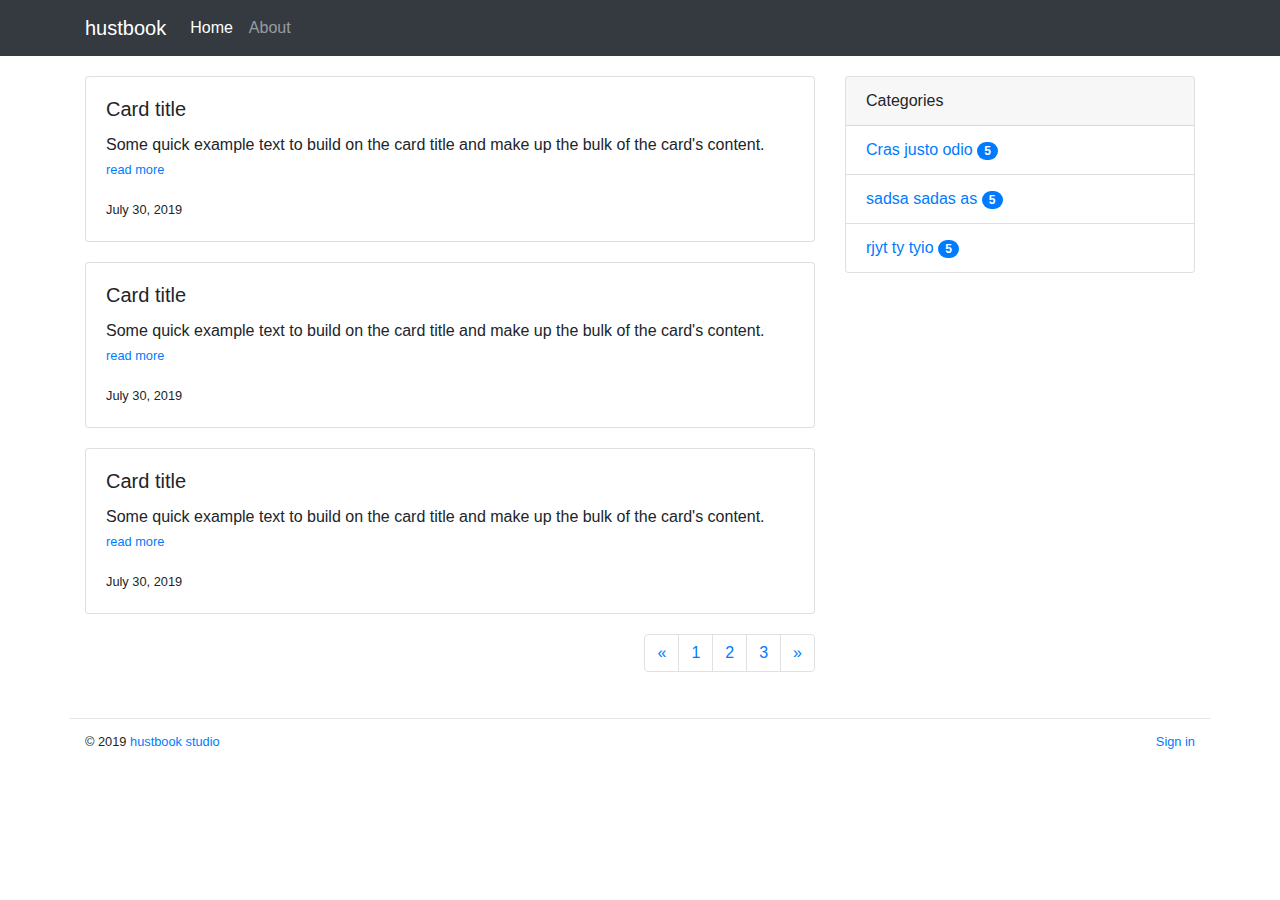
<file: hustbook/templates/__frontend/index.html>
<!--
 * @Description: 
 * @Author: Wu Xie
 * @Github: https://github.com/shiehng
 * @Date: 2019-07-31 23:21:41
 -->
 <!doctype html>
 <html lang="en">
<head>
    <!-- Required meta tags -->
    <meta charset="utf-8">
    <meta name="viewport" content="width=device-width, initial-scale=1, shrink-to-fit=no">

    <!-- Bootstrap CSS -->
    <link rel="stylesheet" href="https://stackpath.bootstrapcdn.com/bootstrap/4.3.1/css/bootstrap.min.css" integrity="sha384-ggOyR0iXCbMQv3Xipma34MD+dH/1fQ784/j6cY/iJTQUOhcWr7x9JvoRxT2MZw1T" crossorigin="anonymous">
    <link rel="stylesheet" href="./style.css">
    <title>hustbook</title>
</head>
<body>
    <header>
        <nav class="navbar navbar-expand-lg navbar-dark bg-dark">
            <div class="container">
            <a class="navbar-brand mb-0 h1" href="#">hustbook</a>
            <button class="navbar-toggler" type="button" data-toggle="collapse" data-target="#navbarSupportedContent" aria-controls="navbarSupportedContent" aria-expanded="false" aria-label="Toggle navigation">
                <span class="navbar-toggler-icon"></span>
            </button>
            <div class="collapse navbar-collapse" id="navbarSupportedContent">
                <ul class="navbar-nav mr-auto">
                    <li class="nav-item active">
                        <a class="nav-link" href="#">Home<span class="sr-only">(current)</span></a>
                    </li>
                    <li class="nav-item">
                        <a class="nav-link" href="#">About</a>
                    </li>
                </ul>
            </div>
            </div>
        </nav>
    </header>
    <main class="container">
        <div class="row">
            <div class="col-sm-8">
                <div class="card">
                    <div class="card-body">
                        <h5 class="card-title">Card title</h5>
                        <p class="card-text">Some quick example text to build on the card title and make up the bulk of the card's content.
                            <small><a href="#">read more</a></small>
                        </p>
                        <small>
                            <span class="date">July 30, 2019</span>
                        </small>
                    </div>
                </div>
                <div class="card">
                    <div class="card-body">
                        <h5 class="card-title">Card title</h5>
                        <p class="card-text">Some quick example text to build on the card title and make up the bulk of the card's content.
                            <small><a href="#">read more</a></small>
                        </p>
                        <small>
                            <span class="date">July 30, 2019</span>
                        </small>
                    </div>
                </div>
                <div class="card">
                    <div class="card-body">
                        <h5 class="card-title">Card title</h5>
                        <p class="card-text">Some quick example text to build on the card title and make up the bulk of the card's content.
                            <small><a href="#">read more</a></small>
                        </p>
                        <small>
                            <span class="date">July 30, 2019</span>
                        </small>
                    </div>
                </div>
                <nav aria-label="Page navigation example">
                    <ul class="pagination justify-content-end">
                        <li class="page-item">
                        <a class="page-link" href="#" aria-label="Previous">
                            <span aria-hidden="true">&laquo;</span>
                        </a>
                        </li>
                        <li class="page-item"><a class="page-link" href="#">1</a></li>
                        <li class="page-item"><a class="page-link" href="#">2</a></li>
                        <li class="page-item"><a class="page-link" href="#">3</a></li>
                        <li class="page-item">
                        <a class="page-link" href="#" aria-label="Next">
                            <span aria-hidden="true">&raquo;</span>
                        </a>
                        </li>
                    </ul>
                    </nav>
            </div>
            <div class="col-sm-4 sidebar">
                <div class="card">
                    <div class="card-header">Categories</div>
                    <ul class="list-group list-group-flush">
                        <li class="list-group-item">
                            <a href="">Cras justo odio</a>
                            <span class="badge badge-pill badge-primary">5</span>
                        </li>
                        <li class="list-group-item">
                            <a href="">sadsa sadas as</a>
                            <span class="badge badge-pill badge-primary">5</span>
                        </li>
                        <li class="list-group-item">
                            <a href="">rjyt ty tyio</a>
                            <span class="badge badge-pill badge-primary">5</span>
                        </li>
                    </ul>
                </div>
            </div>
        </div>
    </main>
    <footer class="container">
        <div style="float: left;">
            <small>© 2019 <a href="http://www.hustbook.com" title="visit hustbook">hustbook studio</a>
            </small>
        </div>
        <div style="float: right;">
            <small><a href="#">Sign in</a></small>
        </div>
    </footer>

    <!-- Optional JavaScript -->
    <!-- jQuery first, then Popper.js, then Bootstrap JS -->
    <script src="https://code.jquery.com/jquery-3.3.1.slim.min.js" integrity="sha384-q8i/X+965DzO0rT7abK41JStQIAqVgRVzpbzo5smXKp4YfRvH+8abtTE1Pi6jizo" crossorigin="anonymous"></script>
    <script src="https://cdnjs.cloudflare.com/ajax/libs/popper.js/1.14.7/umd/popper.min.js" integrity="sha384-UO2eT0CpHqdSJQ6hJty5KVphtPhzWj9WO1clHTMGa3JDZwrnQq4sF86dIHNDz0W1" crossorigin="anonymous"></script>
    <script src="https://stackpath.bootstrapcdn.com/bootstrap/4.3.1/js/bootstrap.min.js" integrity="sha384-JjSmVgyd0p3pXB1rRibZUAYoIIy6OrQ6VrjIEaFf/nJGzIxFDsf4x0xIM+B07jRM" crossorigin="anonymous"></script>
</body>
 </html>
</file>
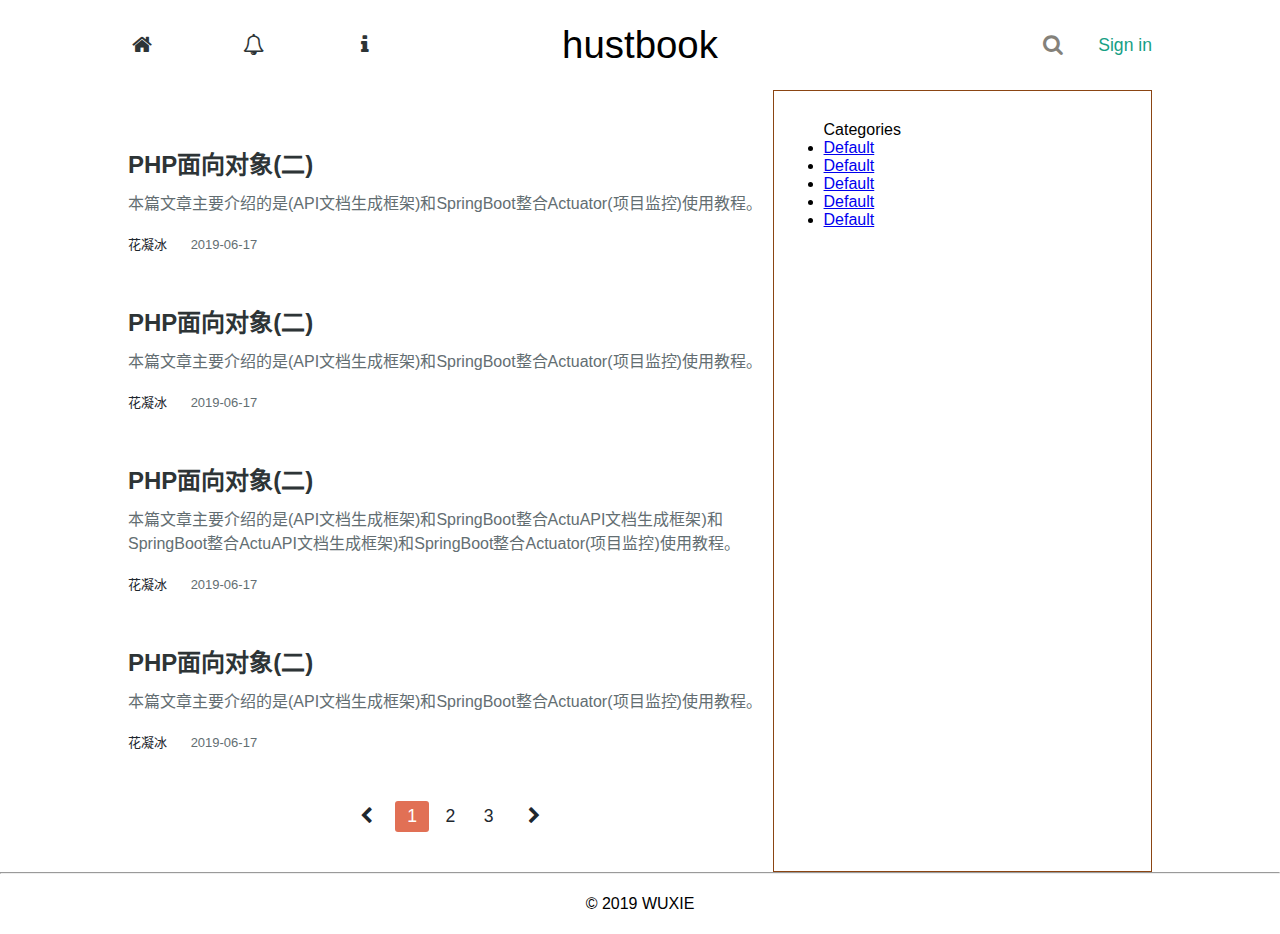
<file: hustbook/templates/main/index.html>
<!--
 * @Description: 
 * @Author: wu xie
 * @Github: https://github.com/mangoxwu
 * @Date: 2019-06-12 20:52:53
 -->
<!DOCTYPE html>
<html lang="zh-cn">
<head>
    <meta charset="UTF-8">
    <meta name="viewport" content="width=device-width, initial-scale=1, shrink-to-fit=no">
    <!-- <link rel="stylesheet" href="https://cdn.bootcss.com/bootstrap/4.0.0/css/bootstrap.min.css" integrity="sha384-Gn5384xqQ1aoWXA+058RXPxPg6fy4IWvTNh0E263XmFcJlSAwiGgFAW/dAiS6JXm" crossorigin="anonymous"> -->
    <link href="//netdna.bootstrapcdn.com/font-awesome/4.7.0/css/font-awesome.min.css" rel="stylesheet">
    <link rel="stylesheet" href="../../static/css/style.css">
    <title>hustbook</title>
</head>
<body>
<header>
    <nav class="content">
        <ul class="header-item header-left menu" >
            <li><a href="#"><i class="fa fa-home fa-fw fa-lg"></i></a></li>
            <li><a href="#"><i class="fa fa-bell-o fa-fw fa-lg"></i></a></li>
            <li><a href="#"><i class="fa fa-info fa-fw fa-lg"></i></a></li>
        </ul>
        <a href="#" class="header-item header-center logo">hustbook</a>
        <div class="header-right">
            <div class="header-item search-box">
                <input class="search-txt" type="text" name="" placeholder="Type to search...">
                <a class="search-btn" href="#" >
                    <i class="fa fa-search fa-lg"></i>
                </a>
            </div>
            <a href="#" class="header-item login-btn">Sign in</a>
            <!-- <div class="avatar">
                <img src="../../static/imgs/1_e-s5MNsB-BYbrUhtAMKTXg@2x.jpeg" alt="">
            </div> -->
        </div>
    </nav>
</header>
<main>
    <div class="content">
        <div class="main-content">
            <ul class="post-list">
                <li class="post-item">
                    <a href="#">
                        <h2 class="post-title">PHP面向对象(二)</h2>
                    </a>
                    <a href="#">
                        <p class="post-abstract">本篇文章主要介绍的是(API文档生成框架)和SpringBoot整合Actuator(项目监控)使用教程。</p>
                    </a>
                    <div class="post-info">
                        <a href="#">
                            <span class="post-author">花凝冰</span>
                        </a>
                        <time class="post-date">2019-06-17</time>
                    </span>
                </li>
                <li class="post-item">
                    <a href="#">
                        <h2 class="post-title">PHP面向对象(二)</h2>
                    </a>
                    <a href="#">
                        <p class="post-abstract">本篇文章主要介绍的是(API文档生成框架)和SpringBoot整合Actuator(项目监控)使用教程。</p>
                    </a>
                    <div class="post-info">
                        <a href="#">
                            <span class="post-author">花凝冰</span>
                        </a>
                        <time class="post-date">2019-06-17</time>
                    </span>
                </li>
                <li class="post-item">
                    <a href="#">
                        <h2 class="post-title">PHP面向对象(二)</h2>
                    </a>
                    <a href="#">
                        <p class="post-abstract">本篇文章主要介绍的是(API文档生成框架)和SpringBoot整合ActuAPI文档生成框架)和SpringBoot整合ActuAPI文档生成框架)和SpringBoot整合Actuator(项目监控)使用教程。</p>
                    </a>
                    <div class="post-info">
                        <a href="#">
                            <span class="post-author">花凝冰</span>
                        </a>
                        <time class="post-date">2019-06-17</time>
                    </span>
                </li>
                <li class="post-item">
                    <a href="#">
                        <h2 class="post-title">PHP面向对象(二)</h2>
                    </a>
                    <a href="#">
                        <p class="post-abstract">本篇文章主要介绍的是(API文档生成框架)和SpringBoot整合Actuator(项目监控)使用教程。</p>
                    </a>
                    <div class="post-info">
                        <a href="#">
                            <span class="post-author">花凝冰</span>
                        </a>
                        <time class="post-date">2019-06-17</time>
                    </span>
                </li>
            </ul>
            <div class="page-footer">
                <ul class="pagination">
                    <li class="page-item">
                        <a href="#" class="page-link page-start">
                            <i class="fa fa-chevron-left"></i>
                        </a>
                    </li>
                    <li class="page-item active">
                        <a href="#" class="page-link">
                            1
                        </a>
                    </li>
                    <li class="page-item">
                        <a href="#" class="page-link">
                            2
                        </a>
                    </li>
                    <li class="page-item">
                        <a href="#" class="page-link">
                            3
                        </a>
                    </li>
                    <li class="page-item">
                        <a href="#" class="page-link page-end">
                            <i class="fa fa-chevron-right"></i>
                        </a>
                    </li>
                </ul>
            </div>
        </div>
        <div class="extra">
            <div class="categories">
                <span>Categories</span>
                <ul>
                    <li><a href="#">Default</a></li>
                    <li><a href="#">Default</a></li>
                    <li><a href="#">Default</a></li>
                    <li><a href="#">Default</a></li>
                    <li><a href="#">Default</a></li>
                </ul>
            </div>
        </div>
    </div>
</main>
<hr>
<footer>
    <div class="content footer-info">&copy; 2019 WUXIE</div>
</footer>
<!-- <script src="https://cdn.bootcss.com/jquery/3.2.1/jquery.slim.min.js" integrity="sha384-KJ3o2DKtIkvYIK3UENzmM7KCkRr/rE9/Qpg6aAZGJwFDMVNA/GpGFF93hXpG5KkN" crossorigin="anonymous"></script>
<script src="https://cdn.bootcss.com/popper.js/1.12.9/umd/popper.min.js" integrity="sha384-ApNbgh9B+Y1QKtv3Rn7W3mgPxhU9K/ScQsAP7hUibX39j7fakFPskvXusvfa0b4Q" crossorigin="anonymous"></script>
<script src="https://cdn.bootcss.com/bootstrap/4.0.0/js/bootstrap.min.js" integrity="sha384-JZR6Spejh4U02d8jOt6vLEHfe/JQGiRRSQQxSfFWpi1MquVdAyjUar5+76PVCmYl" crossorigin="anonymous"></script> -->
</body>
</html>
</file>
<file: hustbook/templates/__frontend/style.css>
.card {
    margin-top: 20px;
    margin-bottom: 20px;
}

main {
    margin-bottom: 30px;
}
footer {
    padding-top: 10px;
    border-top: 1px solid #e5e5e5;
}
footer>div {
    margin-bottom: 20px;
}
</file>
<file: hustbook/static/css/style.css>
* {
    margin: 0;
    padding: 0;
}
body {
    font-family: Helvetica, Tahoma, Arial, "Heiti SC", "Microsoft YaHei", "WenQuanYi Micro Hei";
    font-family: Helvetica, Tahoma, Arial, "PingFang SC", "Hiragino Sans GB", "Heiti SC", "Microsoft YaHei", "WenQuanYi Micro Hei";
}
.content {
    width: 80%;
    margin: 0 auto;
}
/* header */
nav {
    height: 90px;
    display: -webkit-flex; /* Safari */
    display: flex;
    justify-content: space-between;
}
.header-item {
    display: inline-block;
    line-height: 90px;
}
.header-left {
    width: 300px;
    flex-grow: 1;
}
.header-center {
    display: block;
}
.header-right {
    width: 300px;
    display: flex;
    justify-content: flex-end;
    flex-grow: 1;
}
nav .menu {
    margin: 0;
    padding: 0;
}
nav .menu li {
    margin: 0 auto;
    list-style: none;
    display: inline-block;
    padding: 0 80px 0 0;
}
nav .menu li a {
    color: #2d3436;
}
nav .menu li a:hover {
    color: #e17055;
}
nav a.logo {
    /* font-family: 'Courier New', Courier, monospace; */
    text-align: center;
    text-decoration: none;
    color: #000000;
    font-size: 2.4rem;
}
.search-box {
    margin-right: 20px;
}
.search-box:hover > .search-btn, .search-txt:focus + .search-btn {
    color: #4b4b4b;
}
.search-box:hover > .search-txt, .search-txt:focus {
    width: 150px;
    border-bottom-color: #4b4b4b;
}
.search-txt {
    padding: 5px 0;
    border: none;
    outline: none;
    width: 0;
    font-size: 16px;
    border-bottom: 1px #84817a solid;
    transition: 0.2s;
}
.search-btn {
    float: left;
    color: #84817a;
    transition: 0.2s;
    margin-right: 15px;
}
nav a.login-btn {
    font-family: "Gill Sans", sans-serif;
    text-decoration: none;
    color: #16a085;
    font-size: 1.1rem;
}
nav a.login-btn:hover {
    color: #218c74;
}
.avatar {
   display: flex;
   align-items:center;
   justify-content: center;
}
.avatar img {
    width: 32px;
    height: 32px;
}
/* main */
main div.content {
    display: flex;
}
.main-content {
    width: 67%;
}
.post-list {
    padding-top: 35px;
}
.post-list li.post-item {
    list-style: none;
    margin: 20px 0 50px;
}
.post-list a {
    text-decoration: none;
}
.post-title {
    color: #2d3436;
    font-size: 1.5rem;
    margin-bottom: 10px;
}
.post-abstract {
   color: #636e72;
   margin-bottom: 20px;
}
.post-info {
    font-size: small;
}
.post-author {
    color: #1e272e;
    margin-right: 20px;
}
.post-date {
    color: #636e72;
}
.page-footer {
    margin-bottom: 40px;
}
.pagination {
    text-align: center;
}
.page-item {
    list-style: none;
    display: inline-block;
}
.page-item {
    padding: 5px 12px;
}
.page-link {
    text-decoration: none;
    color: #1e272e;
    font-size: 1.1rem;
}
.page-start {
    padding-right: 6px;
}
.page-end {
    padding-left: 6px;
}
.active {
    pointer-events: none;
    background: #e17055;
    border-radius: 3px;
}
.active a {
    color: #fff;
}
.extra {
    width: 33%;
    border: 1px saddlebrown solid;
    padding: 20px 30px;
}
.categories {
    margin: 10px 20px;
}
/* footer */
footer {
    height: 60px;
    text-align: center;
}
.footer-info {
    line-height: 60px;
}
</file>
